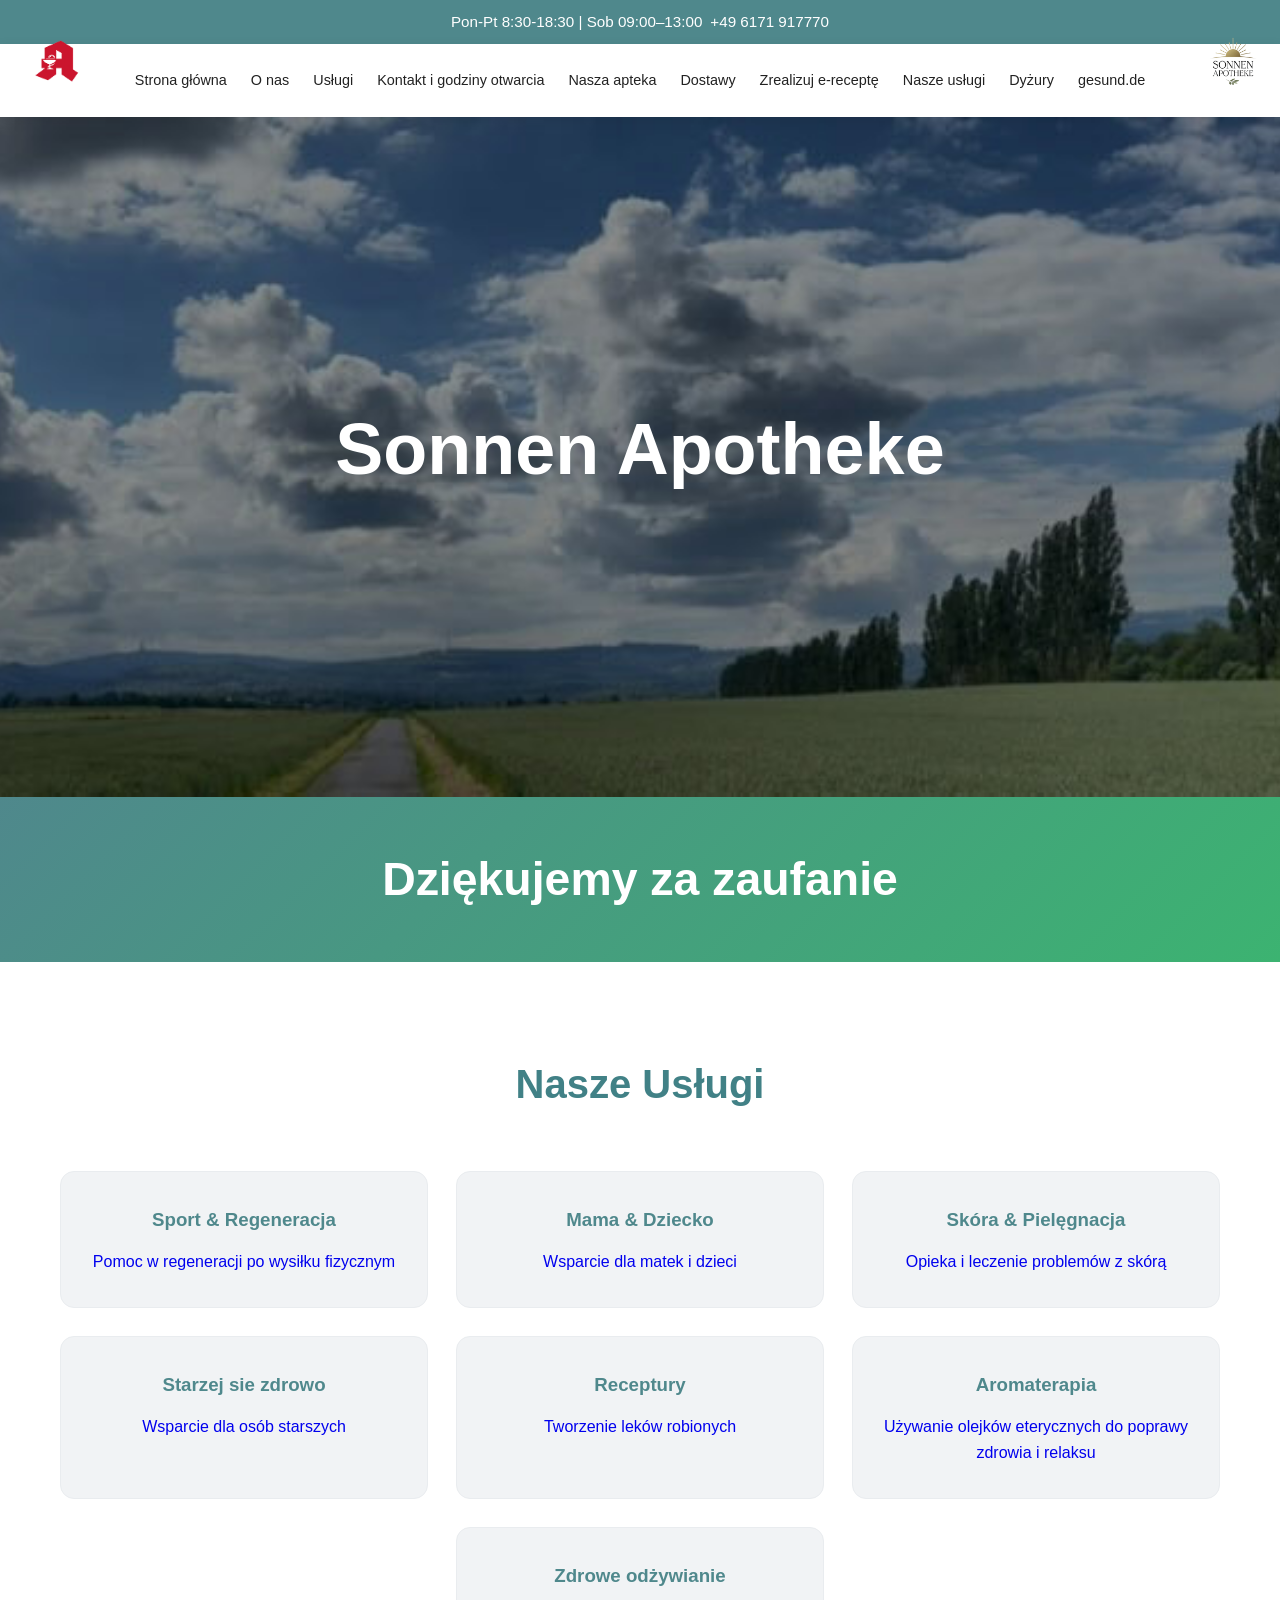
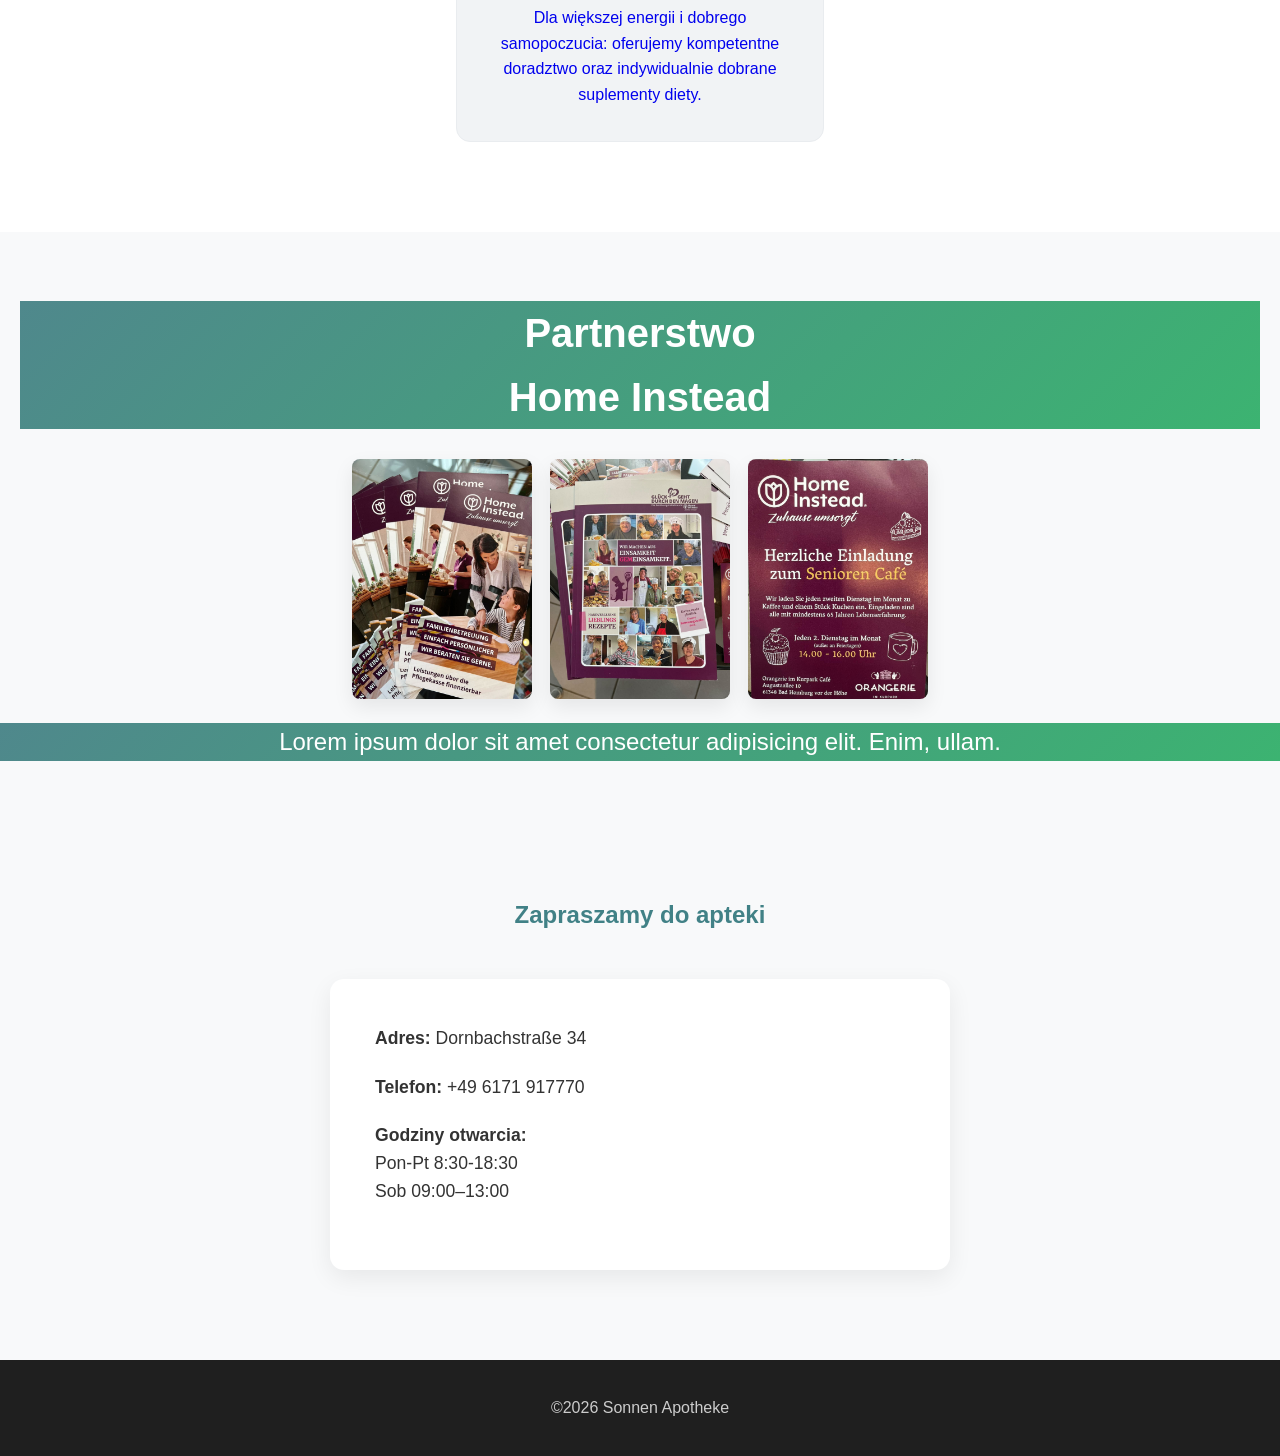
<file: index.html>
<!DOCTYPE html>
<html lang="pl">
<head>
    <meta charset="UTF-8">
    <meta name="viewport" content="width=device-width, initial-scale=1.0">
    <title>Sonnen Apotheke</title>
    <link rel="icon" href="logo.png">
    <link rel="stylesheet" href="style.css?v=3">
    <script src="javascript/script.js" defer></script>
</head>
<body>
    


    <div class="top-bar">
        <div class="container">
            <span>Pon-Pt 8:30-18:30 | Sob 09:00–13:00</span>
            <a href="phonenumber">+49 6171 917770</a>
        </div>
    </div>

    <header>
        <div class="container header-content">
            <div class="watermark watermark-left">
                <img src="logo2.png" alt="Logo Lewy">
            </div>
            <div class="header-center">
                <button class="mobile-menu-toggle" type="button" aria-label="Menu">☰</button>
                <nav class="main-nav">
                    <ul>
                        <li><a href="index.html">Strona główna</a></li>
                        <li><a href="aboutus.html">O nas</a></li>
                        <li><a href="https://www.gesund.de/apotheke/sonnen-apotheke-61440-oberursel" target="_blank">Usługi</a></li>
                        <li><a href="contact.html">Kontakt i godziny otwarcia</a></li>
                        <li><a href="gallery.html">Nasza apteka</a></li>
                        <li><a href="delivery.html">Dostawy</a></li>
                        <li><a href="#">Zrealizuj e-receptę</a></li>
                        <li><a href="#services">Nasze usługi</a></li>
                        <li><a href="#">Dyżury</a></li>
                        <li><a href="https://www.gesund.de" target="_blank">gesund.de</a></li>
                    </ul>
                </nav>
            </div>
            <div class="watermark watermark-right">
                <img src="logo.png" alt="Logo Prawy">
            </div>
        </div>
    </header>

    <section class="hero">
        <div class="container">
            <div class="container-text">
                <div class="fade-in-image">
                    <h2>Sonnen Apotheke</h2>
                </div>
            </div>
        </div>
    </section>

    <section class="thanks">
        <div class="container">
            <h2>Dziękujemy za zaufanie</h2>
        </div>
    </section>

    <section id="services" class="categories">
        <div class="container">
            <h2>Nasze Usługi</h2>
            <div class="grid">
                <a class="card" href="services/cardsport.html">
                    <h3>Sport & Regeneracja</h3>
                    <p>Pomoc w regeneracji po wysiłku fizycznym</p>
                </a>
                <a class="card" href="services/cardmama.html">
                    <h3>Mama & Dziecko</h3>
                    <p>Wsparcie dla matek i dzieci</p>
                </a>
                <a class="card" href="services/cardskora.html">
                    <h3>Skóra & Pielęgnacja</h3>
                    <p>Opieka i leczenie problemów z skórą</p>
                </a>
                 <a class="card" href="services/cardstarzej.html">
                    <h3>Starzej sie zdrowo</h3>
                    <p>Wsparcie dla osób starszych</p>
                </a>
                <a class="card" href="services/cardrecepty.html">
                    <h3>Receptury</h3>
                    <p>Tworzenie leków robionych</p>
                </a>
                <a class="card" href="services/cardaroma.html">
                    <h3>Aromaterapia</h3>
                    <p>Używanie olejków eterycznych do poprawy zdrowia i relaksu</p>
                </a>
                <a class="card center-card" href="services/#.html">
                    <h3>Zdrowe odżywianie</h3>
                    <p>Dla większej energii i dobrego samopoczucia: oferujemy kompetentne doradztwo oraz indywidualnie dobrane suplementy diety.</p>
                </a>
            </div>
        </div>
    </section>

    <section class="partnership">
        <div class="partnership-info">
            <h2>Partnerstwo<br>Home Instead</h2>
            <img src="Home Instead1.png" alt="Home Instead Photos">
            <img src="Home Instead2.png" alt="Home Instead Photo">
            <img src="Home Instead3.png" alt="Home Instead Photo">
        </div>
        <p>Lorem ipsum dolor sit amet consectetur adipisicing elit. Enim, ullam.</p>
    </section>

    <section class="contact">
        <div class="container">
            <h2>Zapraszamy do apteki</h2>
            <div class="info">
                <p><strong>Adres:</strong> Dornbachstraße 34</p>
                <p><strong>Telefon:</strong> +49 6171 917770</p>
                <p><strong>Godziny otwarcia:</strong><br> Pon-Pt 8:30-18:30 <br> Sob 09:00–13:00</p>
            </div>
        </div>
    </section>

    <footer>
        <div class="container">
            <p>&copy;2026 Sonnen Apotheke</p>
        </div>
    </footer>
</body>
</file>
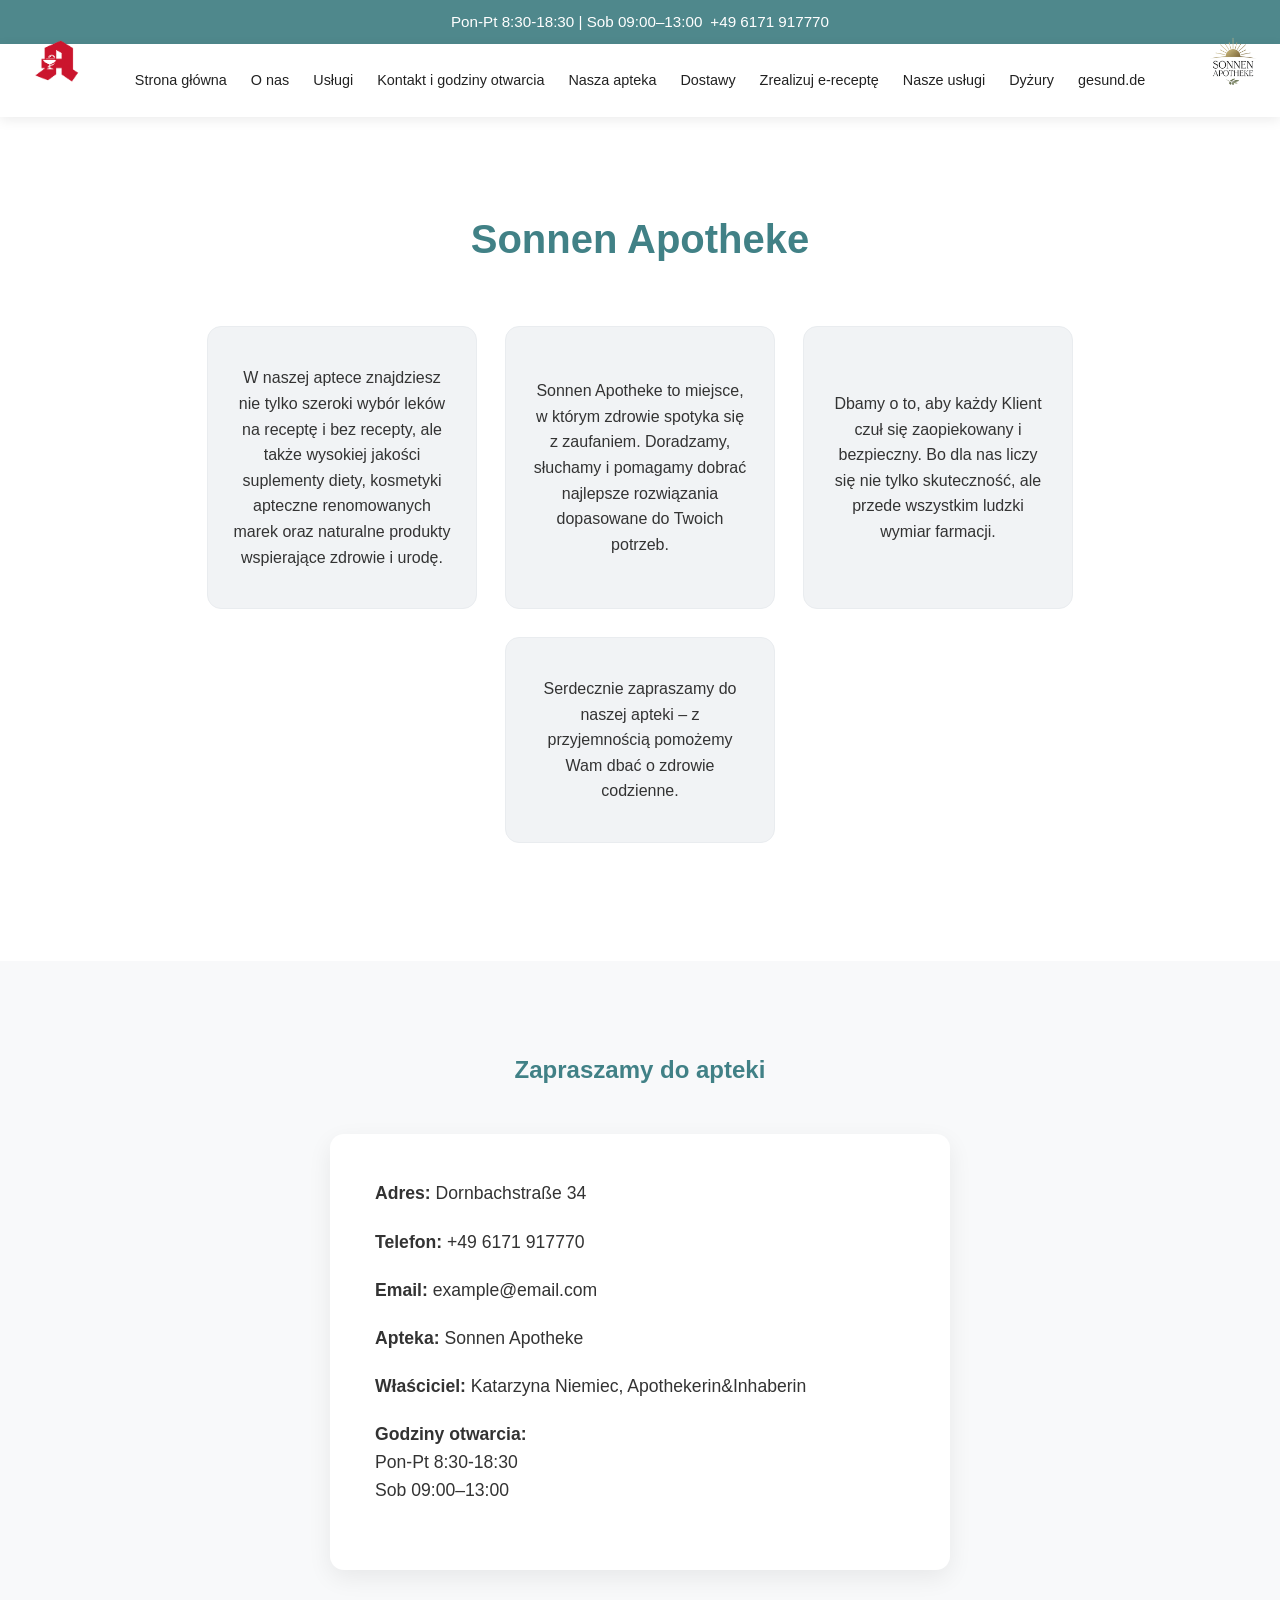
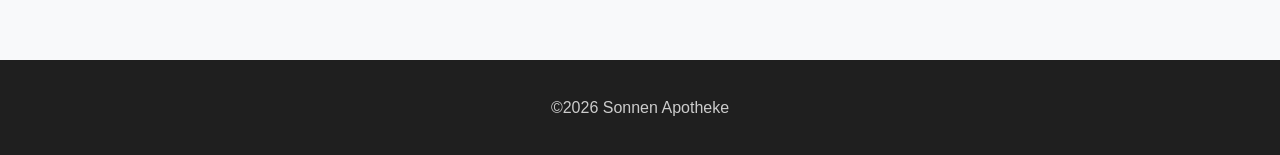
<file: aboutus.html>
<!DOCTYPE html>
<html lang="pl">
<head>
    <meta charset="UTF-8">
    <meta name="viewport" content="width=device-width, initial-scale=1.0">
    <title>Sonnen Apotheke</title>
    <link rel="icon" href="logo.png">
    <link rel="stylesheet" href="style.css?v=3">
    <script src="script.js" defer></script>
</head>
<body>

    <div class="top-bar">
        <div class="container">
            <span>Pon-Pt 8:30-18:30 | Sob 09:00–13:00</span>
            <a href="phonenumber">+49 6171 917770</a>
        </div>
    </div>

    <header>
        <div class="container header-content">
            <div class="watermark watermark-left">
                <img src="logo2.png" alt="Logo Lewy">
            </div>
            <div class="header-center">
                <button class="mobile-menu-toggle" type="button" aria-label="Menu">☰</button>
                <nav class="main-nav">
                    <ul>
                        <li><a href="index.html">Strona główna</a></li>
                        <li><a href="aboutus.html">O nas</a></li>
                        <li><a href="https://www.gesund.de/apotheke/sonnen-apotheke-61440-oberursel" target="_blank">Usługi</a></li>
                        <li><a href="contact.html">Kontakt i godziny otwarcia</a></li>
                        <li><a href="gallery.html">Nasza apteka</a></li>
                        <li><a href="delivery.html">Dostawy</a></li>
                        <li><a href="#">Zrealizuj e-receptę</a></li>
                        <li><a href="#services">Nasze usługi</a></li>
                        <li><a href="#">Dyżury</a></li>
                        <li><a href="https://www.gesund.de" target="_blank">gesund.de</a></li>
                    </ul>
                </nav>
            </div>
            <div class="watermark watermark-right">
                <img src="logo.png" alt="Logo Prawy">
            </div>
        </div>
    </header>

    <div class="about-us">
        <div>
            <h2>Sonnen Apotheke</h2>
            <p>
                W naszej aptece znajdziesz nie tylko szeroki wybór leków na receptę i bez recepty, ale także wysokiej jakości suplementy diety, 
                kosmetyki apteczne renomowanych marek oraz naturalne produkty wspierające zdrowie i urodę.
            </p>
            <p>
               Sonnen Apotheke to miejsce, w którym zdrowie spotyka się z zaufaniem. Doradzamy, słuchamy i pomagamy dobrać najlepsze rozwiązania dopasowane do Twoich potrzeb. 
            </p>
            <p>
                Dbamy o to, aby każdy Klient czuł się zaopiekowany i bezpieczny. Bo dla nas liczy się nie tylko skuteczność, ale przede wszystkim ludzki wymiar farmacji.
            </p>
            <p>
                Serdecznie zapraszamy do naszej apteki – z przyjemnością pomożemy Wam dbać o zdrowie codzienne.
            </p>
            
        </div>
    </div>


    <section class="contact">
        <div class="container">
            <h2>Zapraszamy do apteki</h2>
            <div class="info">
                <p><strong>Adres:</strong> Dornbachstraße 34</p>
                <p><strong>Telefon:</strong> +49 6171 917770</p>
                <p><strong>Email:</strong> example@email.com</p>
                <p><strong>Apteka:</strong> Sonnen Apotheke</p>
                <p><strong>Właściciel:</strong> Katarzyna Niemiec, Apothekerin&Inhaberin</p>
                <p><strong>Godziny otwarcia:</strong><br> Pon-Pt 8:30-18:30 <br> Sob 09:00–13:00</p>
            </div>
        </div>
    </section>

    <footer>
        <div class="container">
            <p>&copy;2026 Sonnen Apotheke</p>
        </div>
    </footer>
</body>
</html>
</file>
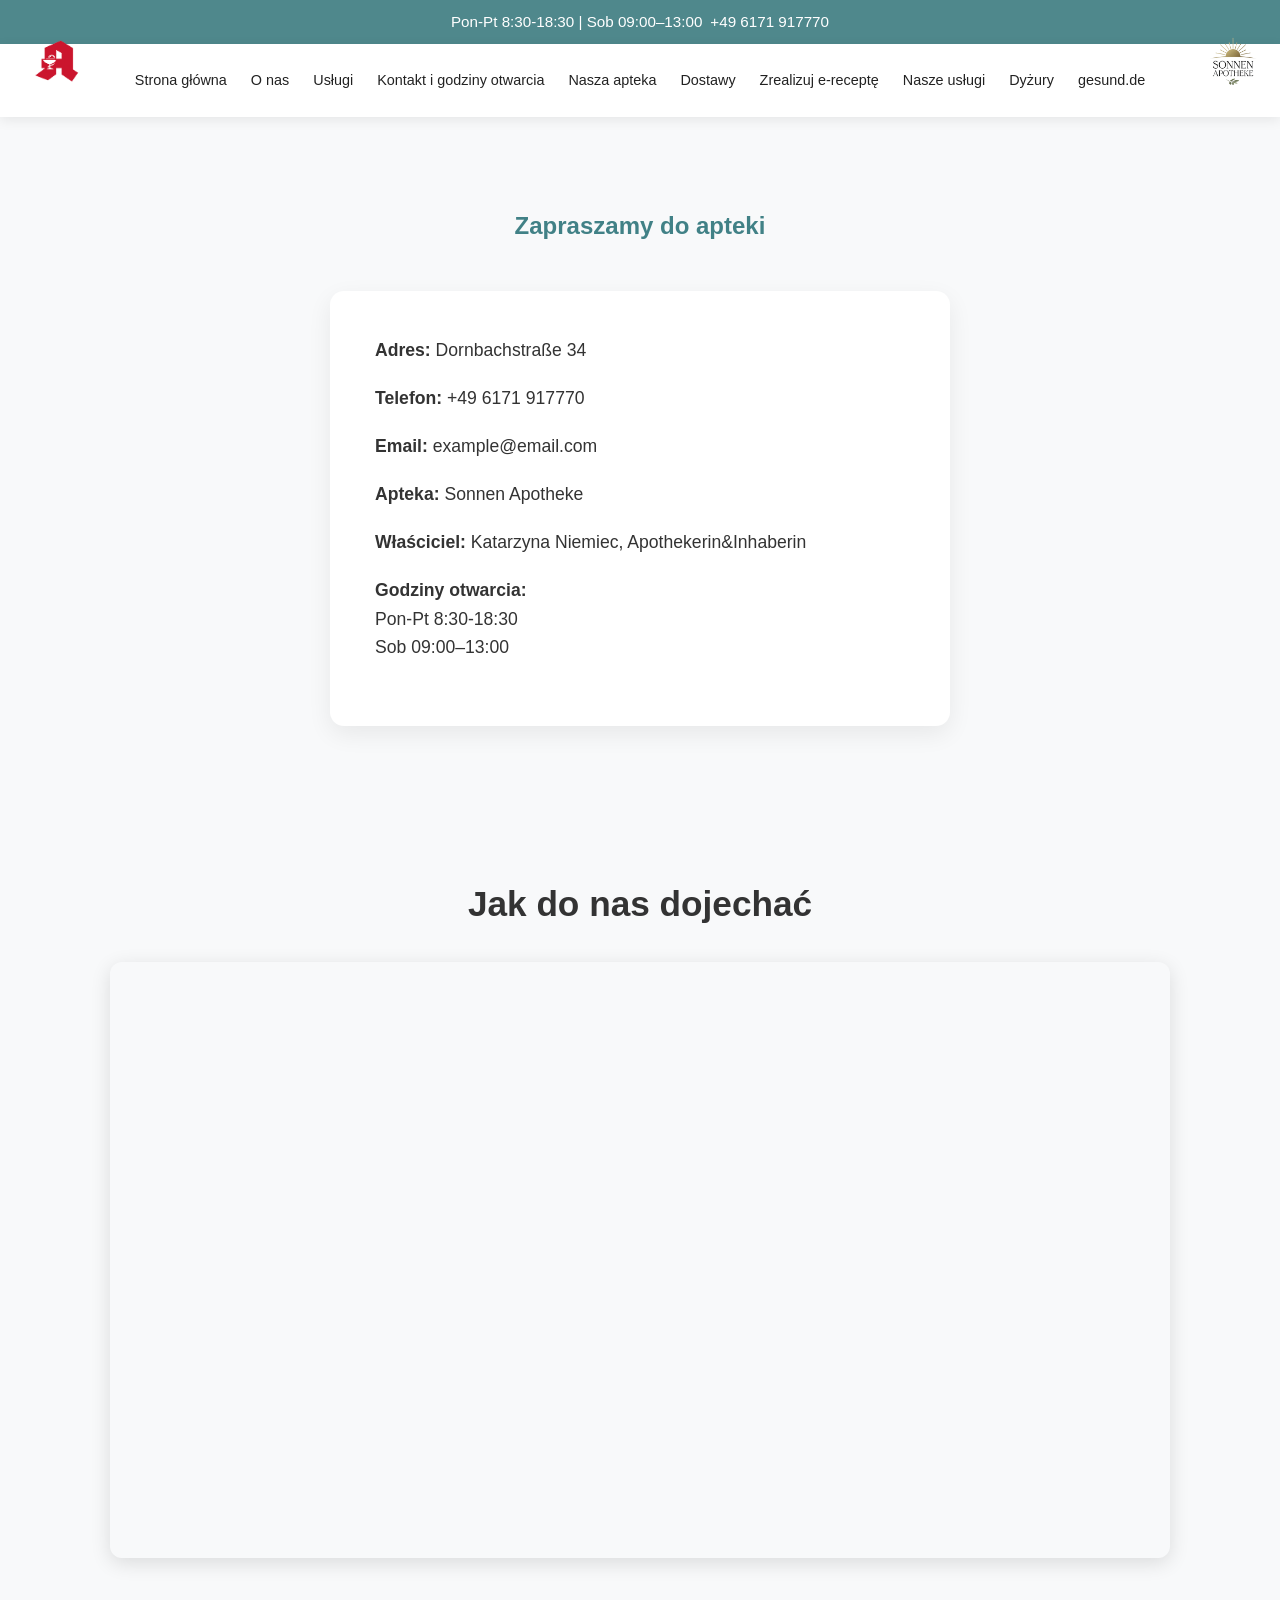
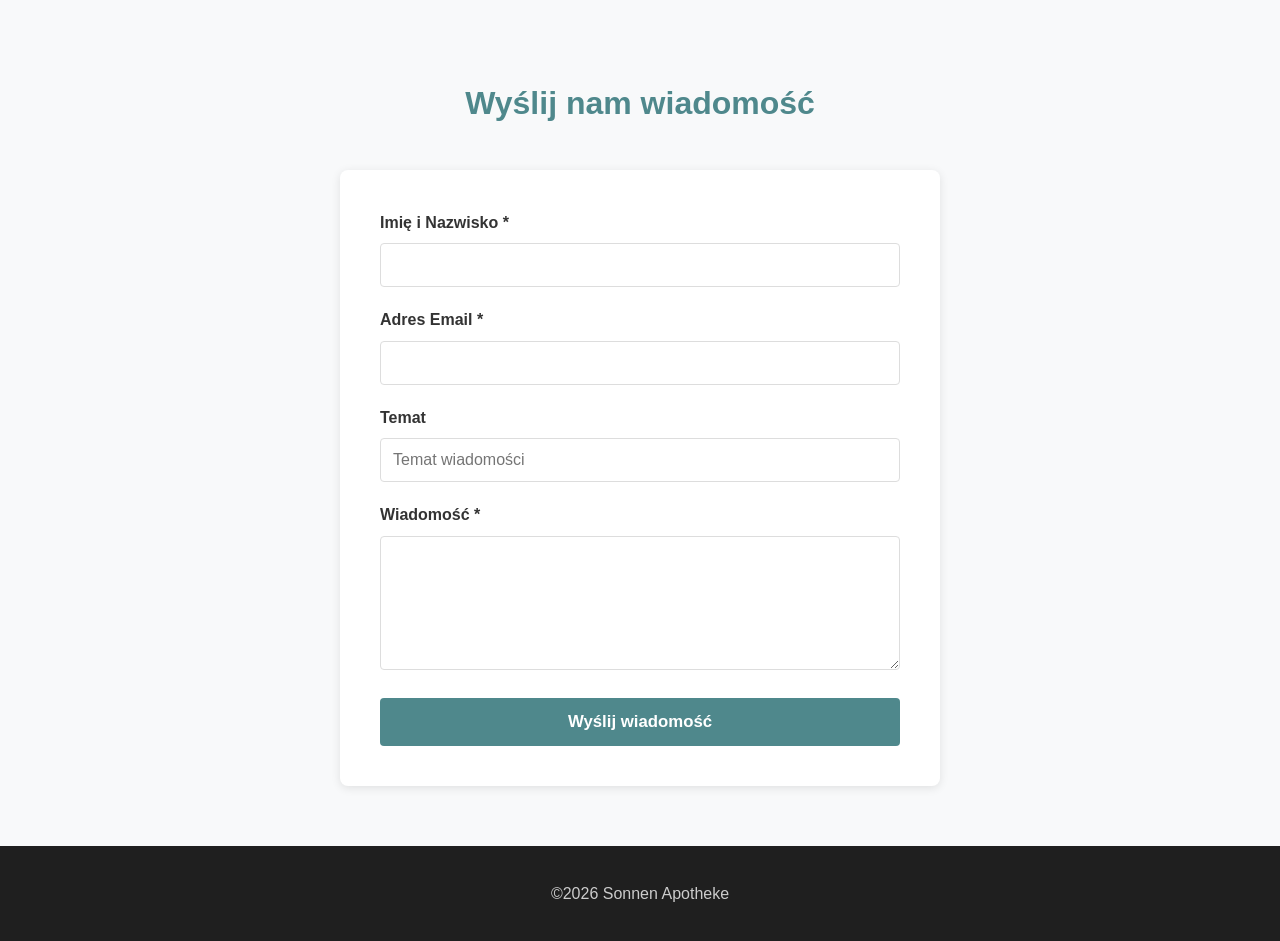
<file: contact.html>
<!DOCTYPE html>
<html lang="pl">
<head>
    <meta charset="UTF-8">
    <meta name="viewport" content="width=device-width, initial-scale=1.0">
    <title>Sonnen Apotheke</title>
    <link rel="icon" href="logo.png">
    <link rel="stylesheet" href="style.css?v=3">
    <script src="script.js" defer></script>
    <script src="contact-form.js" defer></script>
</head>
<body>

    <div class="top-bar">
        <div class="container">
            <span>Pon-Pt 8:30-18:30 | Sob 09:00–13:00</span>
            <a href="phonenumber">+49 6171 917770</a>
        </div>
    </div>

    <header>
        <div class="container header-content">
            <div class="watermark watermark-left">
                <img src="logo2.png" alt="Logo Lewy">
            </div>
            <div class="header-center">
                <button class="mobile-menu-toggle" type="button" aria-label="Menu">☰</button>
                <nav class="main-nav">
                    <ul>
                        <li><a href="index.html">Strona główna</a></li>
                        <li><a href="aboutus.html">O nas</a></li>
                        <li><a href="https://www.gesund.de/apotheke/sonnen-apotheke-61440-oberursel" target="_blank">Usługi</a></li>
                        <li><a href="contact.html">Kontakt i godziny otwarcia</a></li>
                        <li><a href="gallery.html">Nasza apteka</a></li>
                        <li><a href="delivery.html">Dostawy</a></li>
                        <li><a href="#">Zrealizuj e-receptę</a></li>
                        <li><a href="#services">Nasze usługi</a></li>
                        <li><a href="#">Dyżury</a></li>
                        <li><a href="https://www.gesund.de" target="_blank">gesund.de</a></li>
                    </ul>
                </nav>
            </div>
            <div class="watermark watermark-right">
                <img src="logo.png" alt="Logo Prawy">
            </div>
        </div>
    </header>

    <section class="contact">
        <div class="container">
            <h2>Zapraszamy do apteki</h2>
            <div class="info">
                <p><strong>Adres:</strong> Dornbachstraße 34</p>
                <p><strong>Telefon:</strong> +49 6171 917770</p>
                <p><strong>Email:</strong> example@email.com</p>
                <p><strong>Apteka:</strong> Sonnen Apotheke</p>
                <p><strong>Właściciel:</strong> Katarzyna Niemiec, Apothekerin&Inhaberin</p>
                <p><strong>Godziny otwarcia:</strong><br> Pon-Pt 8:30-18:30 <br> Sob 09:00–13:00</p>
            </div>
        </div>
    </section>

    <section class="map">
        <div class="container">
            <h2>Jak do nas dojechać</h2>
            
            <div class="map-wrapper">
                <iframe 
                    src="https://www.google.com/maps/embed?pb=!1m14!1m8!1m3!1d159.57206480393876!2d8.5663803!3d50.2143606!3m2!1i1024!2i768!4f13.1!3m3!1m2!1s0x47bda86b47442e23%3A0x713bc840b57c95a2!2sSonnen-Apotheke!5e0!3m2!1spl!2spl!4v1780880634562!5m2!1spl!2spl" 
                    allowfullscreen="" 
                    loading="lazy" 
                    referrerpolicy="no-referrer-when-downgrade">
                </iframe>
            </div>
        </div>
    </section>

    <section class="contact-form">
        <div class="container">
            <h2>Wyślij nam wiadomość</h2>
            <form id="contactForm">
                <div class="form-group">
                    <label for="name">Imię i Nazwisko *</label>
                    <input type="text" id="name" name="name" required>
                </div>
                <div class="form-group">
                    <label for="email">Adres Email *</label>
                    <input type="email" id="email" name="email" required>
                </div>
                <div class="form-group">
                    <label for="subject">Temat</label>
                    <input type="text" id="subject" name="subject" placeholder="Temat wiadomości">
                </div>
                <div class="form-group">
                    <label for="message">Wiadomość *</label>
                    <textarea id="message" name="message" rows="6" required></textarea>
                </div>
                <button type="submit" class="submit-btn">Wyślij wiadomość</button>
                <div id="formMessage" style="display: none; margin-top: 15px; padding: 10px; border-radius: 5px;"></div>
            </form>
        </div>
    </section>

    <footer>
        <div class="container">
            <p>&copy;2026 Sonnen Apotheke</p>
        </div>
    </footer>
</body>
</html>
</file>
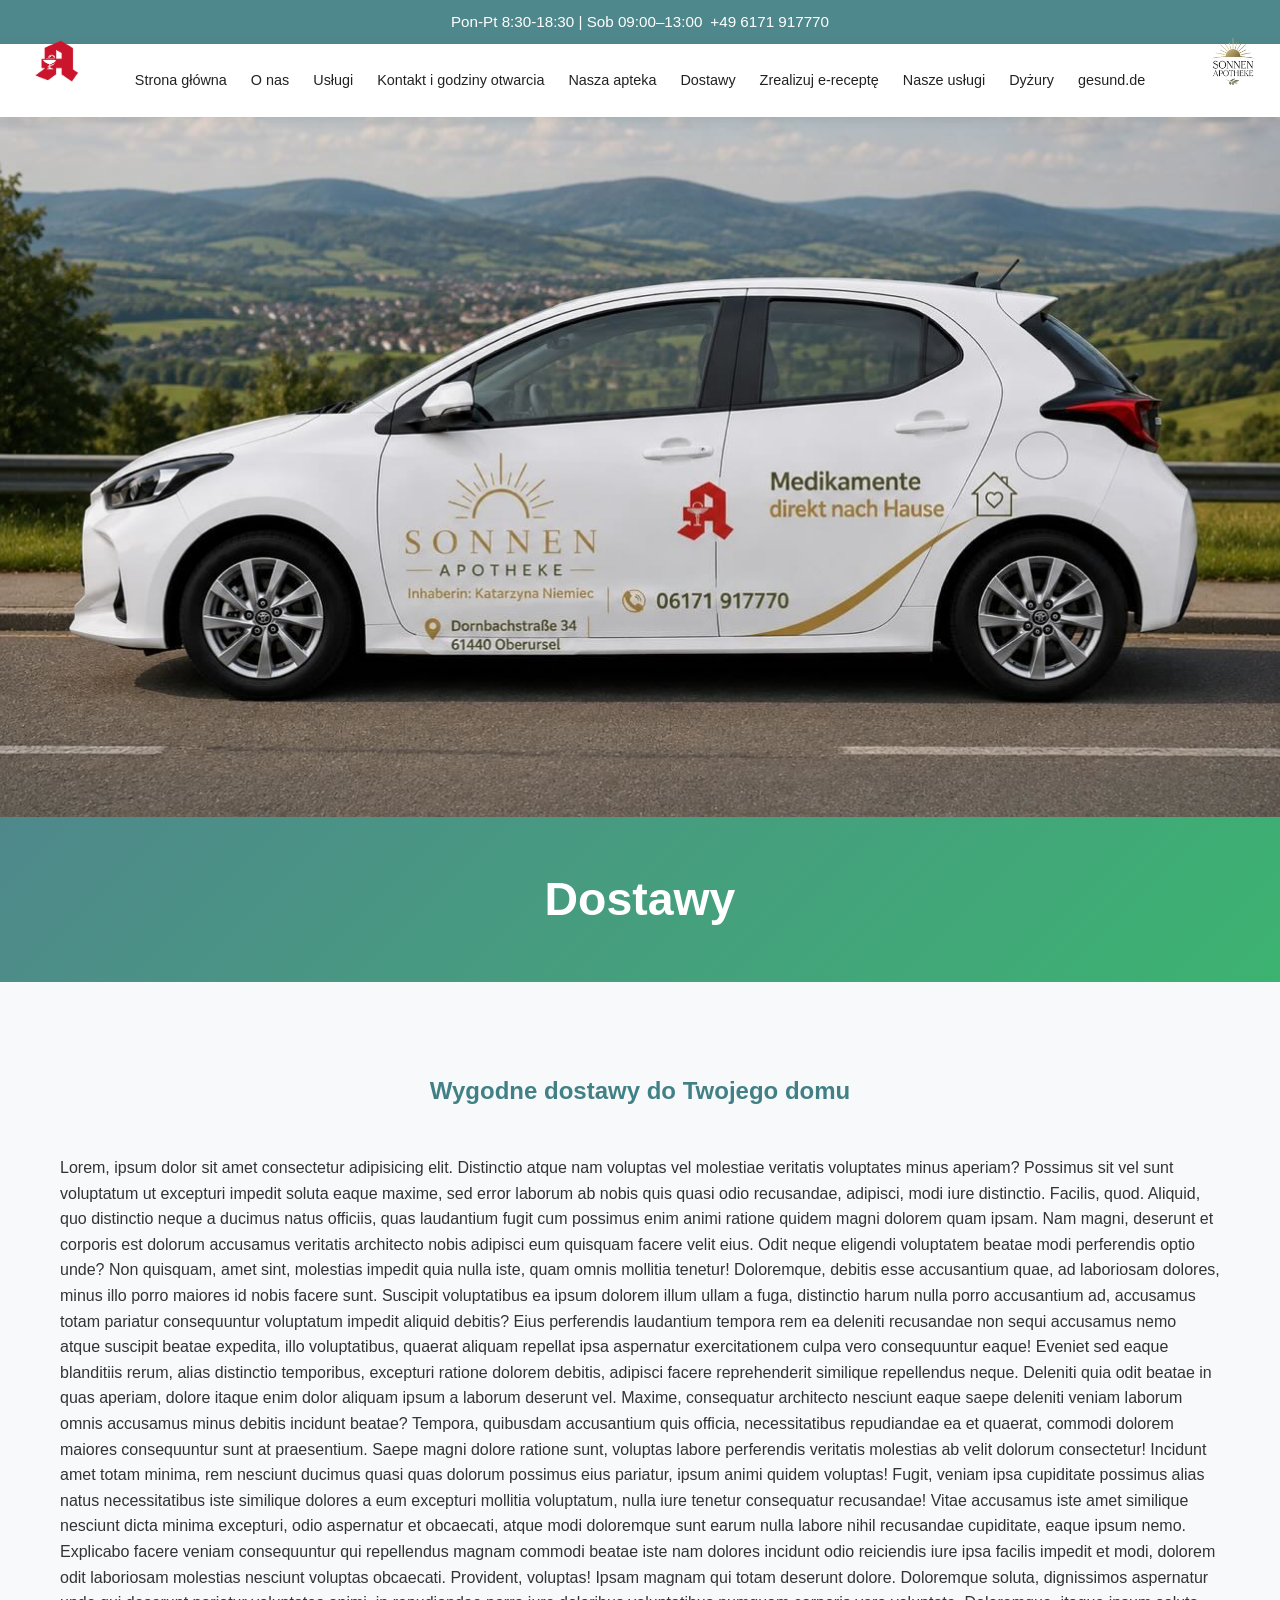
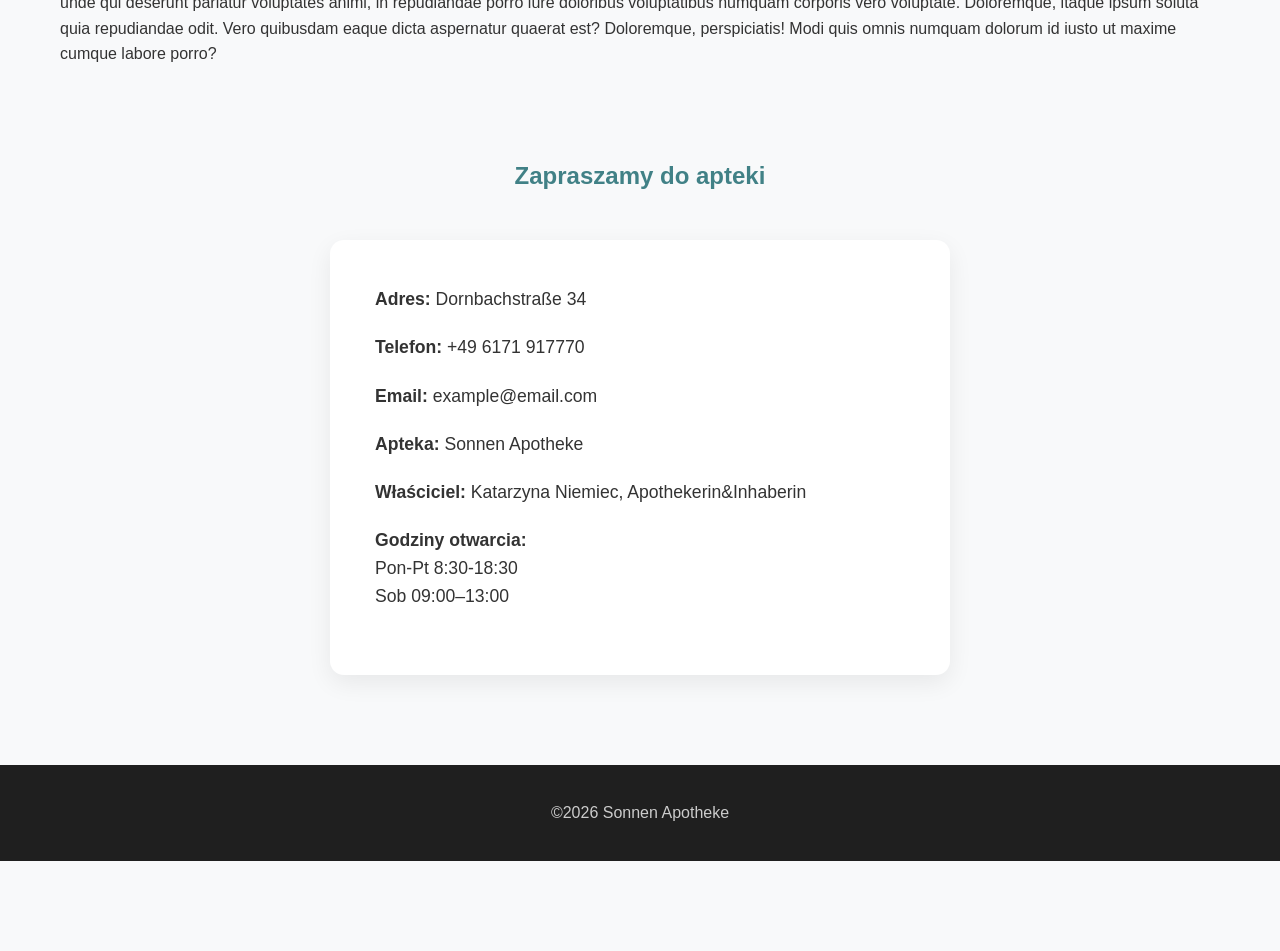
<file: delivery.html>
<!DOCTYPE html>
<html lang="pl">
<head>
    <meta charset="UTF-8">
    <meta name="viewport" content="width=device-width, initial-scale=1.0">
    <title>Sonnen Apotheke</title>
    <link rel="icon" href="logo.png">
    <link rel="stylesheet" href="style.css?v=3">
    <script src="javascript/script.js" defer></script>
</head>
<body>

    <div class="top-bar">
        <div class="container">
            <span>Pon-Pt 8:30-18:30 | Sob 09:00–13:00</span>
            <a href="phonenumber">+49 6171 917770</a>
        </div>
    </div>

    <header>
        <div class="container header-content">
            <div class="watermark watermark-left">
                <img src="logo2.png" alt="Logo Lewy">
            </div>
            <div class="header-center">
                <button class="mobile-menu-toggle" type="button" aria-label="Menu">☰</button>
                <nav class="main-nav">
                    <ul>
                        <li><a href="index.html">Strona główna</a></li>
                        <li><a href="aboutus.html">O nas</a></li>
                        <li><a href="https://www.gesund.de/apotheke/sonnen-apotheke-61440-oberursel" target="_blank">Usługi</a></li>
                        <li><a href="contact.html">Kontakt i godziny otwarcia</a></li>
                        <li><a href="gallery.html">Nasza apteka</a></li>
                        <li><a href="delivery.html">Dostawy</a></li>
                        <li><a href="#">Zrealizuj e-receptę</a></li>
                        <li><a href="#services">Nasze usługi</a></li>
                        <li><a href="#">Dyżury</a></li>
                        <li><a href="https://www.gesund.de" target="_blank">gesund.de</a></li>
                    </ul>
                </nav>
            </div>
            <div class="watermark watermark-right">
                <img src="logo.png" alt="Logo Prawy">
            </div>
        </div>
    </header>
    
    <section class="delivery-intro">  
        <div class="container">
        </div>
    </section>


    <section class="thanks">
        <div class="container">
            <h2>Dostawy</h2>
        </div>
    </section>

    <section class="delivery-info">
        <div class="container">
            <h2>Wygodne dostawy do Twojego domu</h2>
            <p>Lorem, ipsum dolor sit amet consectetur adipisicing elit. Distinctio atque nam voluptas vel molestiae veritatis voluptates minus aperiam? Possimus sit vel sunt voluptatum ut excepturi impedit soluta eaque maxime, sed error laborum ab nobis quis quasi odio recusandae, adipisci, modi iure distinctio. Facilis, quod. Aliquid, quo distinctio neque a ducimus natus officiis, quas laudantium fugit cum possimus enim animi ratione quidem magni dolorem quam ipsam. Nam magni, deserunt et corporis est dolorum accusamus veritatis architecto nobis adipisci eum quisquam facere velit eius. Odit neque eligendi voluptatem beatae modi perferendis optio unde? Non quisquam, amet sint, molestias impedit quia nulla iste, quam omnis mollitia tenetur! Doloremque, debitis esse accusantium quae, ad laboriosam dolores, minus illo porro maiores id nobis facere sunt. Suscipit voluptatibus ea ipsum dolorem illum ullam a fuga, distinctio harum nulla porro accusantium ad, accusamus totam pariatur consequuntur voluptatum impedit aliquid debitis? Eius perferendis laudantium tempora rem ea deleniti recusandae non sequi accusamus nemo atque suscipit beatae expedita, illo voluptatibus, quaerat aliquam repellat ipsa aspernatur exercitationem culpa vero consequuntur eaque! Eveniet sed eaque blanditiis rerum, alias distinctio temporibus, excepturi ratione dolorem debitis, adipisci facere reprehenderit similique repellendus neque. Deleniti quia odit beatae in quas aperiam, dolore itaque enim dolor aliquam ipsum a laborum deserunt vel. Maxime, consequatur architecto nesciunt eaque saepe deleniti veniam laborum omnis accusamus minus debitis incidunt beatae? Tempora, quibusdam accusantium quis officia, necessitatibus repudiandae ea et quaerat, commodi dolorem maiores consequuntur sunt at praesentium. Saepe magni dolore ratione sunt, voluptas labore perferendis veritatis molestias ab velit dolorum consectetur! Incidunt amet totam minima, rem nesciunt ducimus quasi quas dolorum possimus eius pariatur, ipsum animi quidem voluptas! Fugit, veniam ipsa cupiditate possimus alias natus necessitatibus iste similique dolores a eum excepturi mollitia voluptatum, nulla iure tenetur consequatur recusandae! Vitae accusamus iste amet similique nesciunt dicta minima excepturi, odio aspernatur et obcaecati, atque modi doloremque sunt earum nulla labore nihil recusandae cupiditate, eaque ipsum nemo. Explicabo facere veniam consequuntur qui repellendus magnam commodi beatae iste nam dolores incidunt odio reiciendis iure ipsa facilis impedit et modi, dolorem odit laboriosam molestias nesciunt voluptas obcaecati. Provident, voluptas! Ipsam magnam qui totam deserunt dolore. Doloremque soluta, dignissimos aspernatur unde qui deserunt pariatur voluptates animi, in repudiandae porro iure doloribus voluptatibus numquam corporis vero voluptate. Doloremque, itaque ipsum soluta quia repudiandae odit. Vero quibusdam eaque dicta aspernatur quaerat est? Doloremque, perspiciatis! Modi quis omnis numquam dolorum id iusto ut maxime cumque labore porro?</p>
        </div>


    <section class="contact">
        <div class="container">
            <h2>Zapraszamy do apteki</h2>
            <div class="info">
                <p><strong>Adres:</strong> Dornbachstraße 34</p>
                <p><strong>Telefon:</strong> +49 6171 917770</p>
                <p><strong>Email:</strong> example@email.com</p>
                <p><strong>Apteka:</strong> Sonnen Apotheke</p>
                <p><strong>Właściciel:</strong> Katarzyna Niemiec, Apothekerin&Inhaberin</p>
                <p><strong>Godziny otwarcia:</strong><br> Pon-Pt 8:30-18:30 <br> Sob 09:00–13:00</p>
            </div>
        </div>
    </section>

    <footer>
        <div class="container">
            <p>&copy;2026 Sonnen Apotheke</p>
        </div>
    </footer>
</body>
</html>
</file>
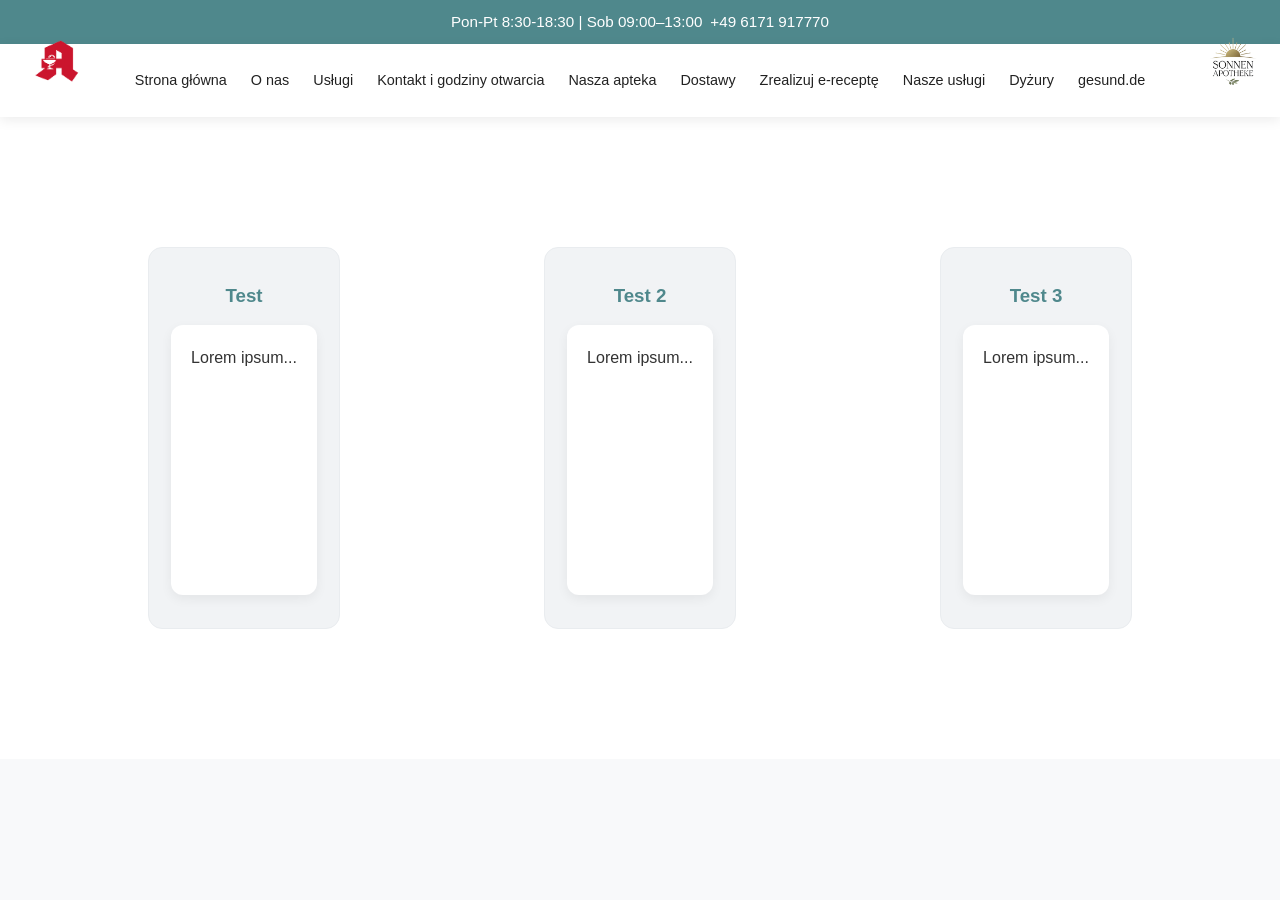
<file: services/cardaroma.html>
<!DOCTYPE html>
<html lang="pl">
<head>
    <meta charset="UTF-8">
    <meta name="viewport" content="width=device-width, initial-scale=1.0">
    <title>Sonnen Apotheke</title>
    <link rel="icon" href="../../logo.png">
    <link rel="stylesheet" href="../style.css">
    <script src="../javascript/script.js" defer></script>
</head>
<body>

    <div class="top-bar">
        <div class="container">
            <span>Pon-Pt 8:30-18:30 | Sob 09:00–13:00</span>
            <a href="phonenumber">+49 6171 917770</a>
        </div>
    </div>

    <header>
        <div class="container header-content">
            <div class="watermark watermark-left">
                <img src="../logo2.png" alt="Logo Lewy">
            </div>
            <div class="header-center">
                <button class="mobile-menu-toggle" type="button" aria-label="Menu">☰</button>
                <nav class="main-nav">
                    <ul>
                        <li><a href="../index.html">Strona główna</a></li>
                        <li><a href="../aboutus.html">O nas</a></li>
                        <li><a href="https://www.gesund.de/apotheke/sonnen-apotheke-61440-oberursel" target="_blank">Usługi</a></li>
                        <li><a href="../contact.html">Kontakt i godziny otwarcia</a></li>
                        <li><a href="../gallery.html">Nasza apteka</a></li>
                        <li><a href="../delivery.html">Dostawy</a></li>
                        <li><a href="../#">Zrealizuj e-receptę</a></li>
                        <li><a href="../#services">Nasze usługi</a></li>
                        <li><a href="../#">Dyżury</a></li>
                        <li><a href="https://www.gesund.de" target="_blank">gesund.de</a></li>
                    </ul>
                </nav>
            </div>
            <div class="watermark watermark-right">
                <img src="../logo.png" alt="Logo Prawy">
            </div>
        </div>
    </header>

<section class="categories">
    <div class="container">
        <div class="grid">

            <div class="services-info">
                <h3>Test</h3>
                <p>Lorem ipsum...</p>
            </div>

            <div class="services-info">
                <h3>Test 2</h3>
                <p>Lorem ipsum...</p>
            </div>

            <div class="services-info">
                <h3>Test 3</h3>
                <p>Lorem ipsum...</p>
            </div>

        </div>
    </div>
</section>
    
</body>
</html>
</file>
<file: style.css>
* {
    margin: 0;
    padding: 0;
    box-sizing: border-box;
}


body {
    font-family: 'Segoe UI', Tahoma, Geneva, Verdana, sans-serif;
    line-height: 1.6;
    color: #333;
    background-color: #f8f9fa;
}



.watermark {
    position: fixed;
    top: 20px;
    z-index: 9999;
    opacity: 1.00;
    pointer-events: none;
    transition: opacity 0.3s;
}

.watermark:hover {
    opacity: 0.4;
}

.watermark img {
    max-width: 120px;
    max-height: 80px;
    height: auto;
    width: auto;
    filter: grayscale(20%);
}

.watermark-left {
    left: 20px;
}

.watermark-right {
    right: 20px;
}

.delivery-info {
    padding: 90px 0;
    background: #f8f9fa;
}

.delivery-info h2 {
    text-align: center;
    margin-bottom: 45px;
    color: var(--dark-green);
}

:root {
    --primary-green: #4f888c;
    --dark-green: #418186;
    --neutral: #f1f3f5;
    --text-dark: #222;
}

.container {
    max-width: 1200px;
    margin: 0 auto;
    padding: 0 20px;
}

.top-bar {
    background-color: var(--primary-green);
    color: white;
    padding: 10px 0;
    font-size: 0.95rem;
    text-align: center;
}

.top-bar a {
    color: white;
    text-decoration: none;
}

.top-bar a:hover {
    text-decoration: underline;
}

header {
    background: white;
    box-shadow: 0 3px 12px rgba(0, 0, 0, 0.08);
    position: sticky;
    top: 0;
    z-index: 100;
}

.header-content {
    display: flex;
    align-items: center;
    justify-content: space-between;
    padding: 15px 0;
    font-size: 0.9rem;
}

.logo img {
    height: 85px;
    width: auto;
}

.header-center ul {
    display: flex;
    list-style: none;
    gap: 32px;
    padding: 20px;
    justify-content: center; 
    align-items: center; 
    margin: 0 auto; 
}

.header-center a {
    color: var(--text-dark);
    text-decoration: none;
    font-weight: 500;
    transition: color 0.3s;
}

.header-center a:hover {
    color: var(--primary-green);
}

.hero {
    background: url('welcome.jpg') no-repeat center/cover;
    position: relative;
    height: 680px;
    width: 100%;
    display: flex;
    flex-direction: column;
    justify-content: center;
    align-items: center;
    text-align: center;
    overflow: hidden;
}

.hero::before {
    content: "";
    position: absolute;
    inset: 0;
    z-index: 0;
}

.hero h1 {
    font-size: 3.2rem;
    margin-bottom: 12px;
    font-weight: 700;
    z-index: 1;
    text-shadow: 0 6px 20px rgba(0,0,0,0.45);
}

.hero h2 {
    font-size: 4.5rem;
    margin-bottom: 16px;
    z-index: 1;
    color: rgb(255, 255, 255);
}

.fade-in-image {
    animation: fadeIn 2s;
}

@keyframes fadeIn {
  0% { opacity: 0; }
  100% { opacity: 1; }
}

.hero p {
    font-size: 1.05rem;
    max-width: 900px;
    margin: 0 auto 36px;
    z-index: 1;
}

.hero a {
    background: white;
    color: var(--primary-green);
    padding: 14px 36px;
    border-radius: 40px;
    text-decoration: none;
    font-size: 1rem;
    font-weight: 700;
    transition: all 0.25s ease;
    z-index: 1;
}

.hero a:hover {
    background: #f0f0f0;
    transform: translateY(-4px);
}

.delivery-intro {
    background: url('car.png') no-repeat center/cover;
    position: relative;
    width: 100%;
    height: 700px;
    color: white;
    display: flex;
    flex-direction: column;
    justify-content: center;
    align-items: center;
    text-align: center;
    overflow: hidden;
}

.categories {
    padding: 90px 0;
    background: white;
}

.categories h2 {
    text-align: center;
    margin-bottom: 55px;
    color: var(--dark-green);
    font-size: 2.5rem;
}

.grid {
    display: grid;
    grid-template-columns: repeat(auto-fit, minmax(270px, 1fr));
    gap: 28px;
}

.card {
    background: var(--neutral);
    border-radius: 14px;
    padding: 33px 22px;
    text-align: center;
    transition: all 0.3s;
    border: 1px solid #e9ecef;
    text-decoration: none;
}

.card:hover {
    transform: translateY(-12px);
    box-shadow: 0 18px 35px rgba(46, 139, 87, 0.18);
    border-color: var(--primary-green);
}

.card h3 {
    color: var(--primary-green);
    margin-bottom: 14px;
}

.partnership {
    padding: 45px 0;
    text-align: center;
}

.partnership .partnership-info {
    max-width: 100%;
    margin: 0 auto;
    padding: 24px 20px;
    display: flex;
    gap: 18px;
    justify-content: center;
    align-items: center;
    flex-wrap: wrap;
    border-radius: 12px;
}

.partnership h2 {
    font-size: 2.5rem;
    background: linear-gradient(135deg, var(--primary-green), #3cb371);
    color: white;
}

.partnership p {
    font-size: 1.5rem;
    background: linear-gradient(135deg, var(--primary-green), #3cb371);
    color: white; 
}

.partnership .partnership-info h2 {
    width: 100%;
    text-align: center;
    margin: 0 0 12px;
}

.partnership .partnership-info img {
    display: block;
    width: 48%; 
    max-width: 420px;
    height: auto;
    border-radius: 8px;
    box-shadow: 0 8px 20px rgba(0,0,0,0.08);
    transition: transform 0.25s ease, box-shadow 0.25s ease;
}

.partnership .partnership-info img:hover {
    transform: translateY(-6px);
    box-shadow: 0 18px 35px rgba(46, 139, 87, 0.12);
}

.card.center-card {
    justify-self: center;
    margin: 0 auto;
    grid-column: 2 / 3;
}
.about-us {
    padding: 90px 0;
    background: white;
}

.about-us > div {
    max-width: 1200px;
    margin: 0 auto;
    padding: 0 20px;
    display: flex;
    flex-direction: column;
    align-items: center;
}

.about-us h2 {
    text-align: center;
    margin-bottom: 55px;
    color: var(--dark-green);
    font-size: 2.5rem;
    width: 100%;
}

.about-us p {
    background: var(--neutral);
    border-radius: 14px;
    padding: 38px 25px;
    text-align: center;
    border: 1px solid #e9ecef;
    transition: all 0.3s;
    max-width: 270px;
}

.about-us p:hover {
    transform: translateY(-12px);
    box-shadow: 0 18px 35px rgba(46, 139, 87, 0.18);
    border-color: var(--primary-green);
}

.about-us p:nth-of-type(2),
.about-us p:nth-of-type(3),
.about-us p:nth-of-type(4) {
    margin: 0 14px 28px;
}

.about-us p:nth-of-type(5) {
    display: block;
    margin: 0 14px 28px;
}

.services-info {
    background: var(--neutral);
    border-radius: 14px;
    padding: 33px 22px;
    text-align: center;
    transition: all 0.3s;
    border: 1px solid #e9ecef;
    text-decoration: none;
}

.services-info:hover {
    transform: translateY(-12px);
    box-shadow: 0 18px 35px rgba(46, 139, 87, 0.18);
    border-color: var(--primary-green);
}

.services-info h3 {
    color: var(--primary-green);
    margin-bottom: 14px;
}

.map {
    padding: 60px 0;
    background-color: #f8f9fa;
}

.map .container {
    max-width: 1100px;
    margin: 0 auto;
    padding: 0 20px;
}

.map h2 {
    text-align: center;
    margin-bottom: 30px;
    font-size: 2.2rem;
}

.map-wrapper {
    position: relative;
    width: 100%;
    padding-bottom: 56.25%;   
    height: 0;
    overflow: hidden;
    border-radius: 12px;
    box-shadow: 0 5px 20px rgba(0, 0, 0, 0.12);
}

.map-wrapper iframe {
    position: absolute;
    top: 0;
    left: 0;
    width: 100%;
    height: 100%;
    border: 0;
}

.mobile-menu-toggle {
    display: none;
    background: none;
    border: none;
    font-size: 1.9rem;
    color: var(--text-dark);
    cursor: pointer;
    padding: 10px;
}
.top-bar {
    white-space: normal;
}
.top-bar .container {
    display: flex;
    justify-content: center;
    flex-wrap: wrap;
    gap: 0.5rem;
    align-items: center;
}
.top-bar a {
    white-space: nowrap;
    display: inline-block;
}


.thanks {
    background: linear-gradient(135deg, var(--primary-green), #3cb371);
    color: white;
    padding: 45px 0;
    text-align: center;
}

.thanks h2 {
    font-size: 2.9rem;
}

.contact {
    padding: 90px 0;
    background: #f8f9fa;
}

.contact h2 {
    text-align: center;
    margin-bottom: 45px;
    color: var(--dark-green);
}

.info {
    max-width: 620px;
    margin: 0 auto;
    background: white;
    padding: 45px;
    border-radius: 14px;
    box-shadow: 0 8px 25px rgba(0,0,0,0.07);
}

.info p {
    margin-bottom: 20px;
    font-size: 1.1rem;
}

footer {
    background: #1f1f1f;
    color: #ccc;
    padding: 35px 0;
    text-align: center;
    margin-top: auto;
}

.page-intro {
    background: url('gallery-hero.jpg') no-repeat center/cover;
    position: relative;
    width: 100%;
    height: 150px;
    display: flex;
    color: white;
    flex-direction: column;
    justify-content: center;
    align-items: center;
    text-align: center;
    background: linear-gradient(135deg, var(--primary-green), #3cb371);
}

@media (max-width: 1300px) {
    .header-content {
        flex-wrap: wrap;
        justify-content: center;
        gap: 18px;
    }

    .header-center {
        width: 100%;
    }

    .header-center ul {
        flex-wrap: wrap;
        justify-content: center;
        gap: 24px;
        padding: 10px 0;
    }

    .partnership .partnership-info img {
        width: 180px; 
    }
}

@media (min-width: 993px) {
    .about-us > div {
        flex-direction: row;
        flex-wrap: wrap;
        justify-content: center;
        align-items: stretch;
    }

    .about-us p {
        max-width: 270px;
        flex: 0 0 270px;
        margin: 0 14px 28px;
        display: flex;
        flex-direction: column;
        justify-content: center;
    }

    .about-us p:nth-of-type(5) {
        flex-basis: 100%;
        max-width: 420px;
        margin: 28px auto 0;
        display: block;
    }

.services-info {
    background: var(--neutral);
    border-radius: 14px;
    padding: 33px 22px;
    text-align: center;
    transition: all 0.3s;
    border: 1px solid #e9ecef;

    display: flex;
    flex-direction: column;
    align-items: center;

    max-width: 1200px;
    margin: 40px auto;
}

.services-info:hover {
    transform: translateY(-12px);
    box-shadow: 0 18px 35px rgba(46, 139, 87, 0.18);
    border-color: var(--primary-green);
}

.services-info h2,
.services-info h3 {
    color: var(--primary-green);
    margin-bottom: 14px;
}

.services-info > div {
    display: flex;
    flex-direction: row;
    flex-wrap: wrap;
    justify-content: center;
    align-items: stretch;
    gap: 20px;
    width: 100%;
}

.services-info p {
    background: white;
    border-radius: 12px;
    padding: 20px;

    max-width: 270px;
    flex: 0 0 270px;

    box-shadow: 0 4px 12px rgba(0,0,0,0.06);
}

@media (max-width: 768px) {
    .services-info > div {
        flex-direction: column;
        align-items: center;
    }

    .services-info p {
        width: 100%;
        max-width: 100%;
    }
}

}

@media (max-width: 992px) {
    .hero {
        padding: 120px 0 90px;
    }
    
    .hero h1 {
        font-size: 3.2rem;
    }
    
    .hero h2 {
        font-size: 2rem;
    }

    .partnership .partnership-info {
        padding: 36px 24px;
        gap: 26px;
    }
    .partnership .partnership-info img {
        width: 220px; 
    }
}

@media (max-width: 800px) {
    .header-center {
        display: flex;
        flex-direction: column;
        align-items: center;
        width: 100%;
    }

    .header-center nav {
        display: none;
        width: 100%;
    }

    .header-center.open nav {
        display: block;
    }

    .header-center nav ul {
        display: flex;
        flex-direction: column;
        gap: 18px;
        padding: 14px 0;
        margin: 0;
        align-items: flex-start;
    }

    .header-center nav ul li {
        width: 100%;
    }

    .header-center nav ul li a {
        display: block;
        width: 100%;
        padding: 10px 14px;
    }

    .mobile-menu-toggle {
        display: inline-flex;
        margin: 0 auto;
    }

    .card.center-card {
        grid-column: auto;
        justify-self: auto;
        margin: 0;
    }
}

@media (max-width: 768px) {
    .header-content {
        flex-direction: column;
        gap: 15px;
        text-align: center;
    }
    
    .header-center ul {
        gap: 20px;
        flex-wrap: wrap;
        justify-content: center;
    }
    
    .hero {
        padding: 100px 0 80px;
    }
    
    .hero h1 {
        font-size: 2.8rem;
    }
    
    .hero h2 {
        font-size: 1.9rem;
    }
    
    .grid {
        grid-template-columns: repeat(auto-fit, minmax(240px, 1fr));
        gap: 20px;
    }
    .map {
        padding: 40px 0;
    }
    
    .map h2 {
        font-size: 1.8rem;
    }
    
    .map-wrapper {
        border-radius: 8px;
    }
}

@media (max-width: 480px) {
    .container {
        padding: 0 15px;
    }
    
    .header-center ul {
        gap: 15px;
    }
    
    .hero {
        padding: 90px 0 70px;
    }
}

/* Contact Form Styles */
.contact-form {
    padding: 60px 0;
    background-color: #f8f9fa;
}

.contact-form h2 {
    text-align: center;
    margin-bottom: 40px;
    font-size: 2rem;
    color: #4f888c;
}

#contactForm {
    max-width: 600px;
    margin: 0 auto;
    background: white;
    padding: 40px;
    border-radius: 8px;
    box-shadow: 0 2px 10px rgba(0, 0, 0, 0.1);
}

.form-group {
    margin-bottom: 20px;
}

.form-group label {
    display: block;
    margin-bottom: 8px;
    font-weight: 600;
    color: #333;
}

.form-group input,
.form-group textarea {
    width: 100%;
    padding: 12px;
    border: 1px solid #ddd;
    border-radius: 4px;
    font-family: 'Segoe UI', Tahoma, Geneva, Verdana, sans-serif;
    font-size: 1rem;
    transition: border-color 0.3s ease;
}

.form-group input:focus,
.form-group textarea:focus {
    outline: none;
    border-color: #4f888c;
    box-shadow: 0 0 5px rgba(79, 136, 140, 0.3);
}

.form-group textarea {
    resize: vertical;
}

.submit-btn {
    width: 100%;
    padding: 14px;
    background-color: #4f888c;
    color: white;
    border: none;
    border-radius: 4px;
    font-size: 1.05rem;
    font-weight: 600;
    cursor: pointer;
    transition: background-color 0.3s ease;
}

.submit-btn:hover {
    background-color: #3a6266;
}

.submit-btn:active {
    transform: scale(0.98);
}

#formMessage {
    border-radius: 4px;
    font-weight: 500;
}

#formMessage.success {
    background-color: #d4edda;
    color: #155724;
    border: 1px solid #c3e6cb;
}

#formMessage.error {
    background-color: #f8d7da;
    color: #721c24;
    border: 1px solid #f5c6cb;
}

@media (max-width: 768px) {
    #contactForm {
        padding: 30px 20px;
    }
    
    .contact-form h2 {
        font-size: 1.6rem;
        margin-bottom: 30px;
    }
}
</file>
